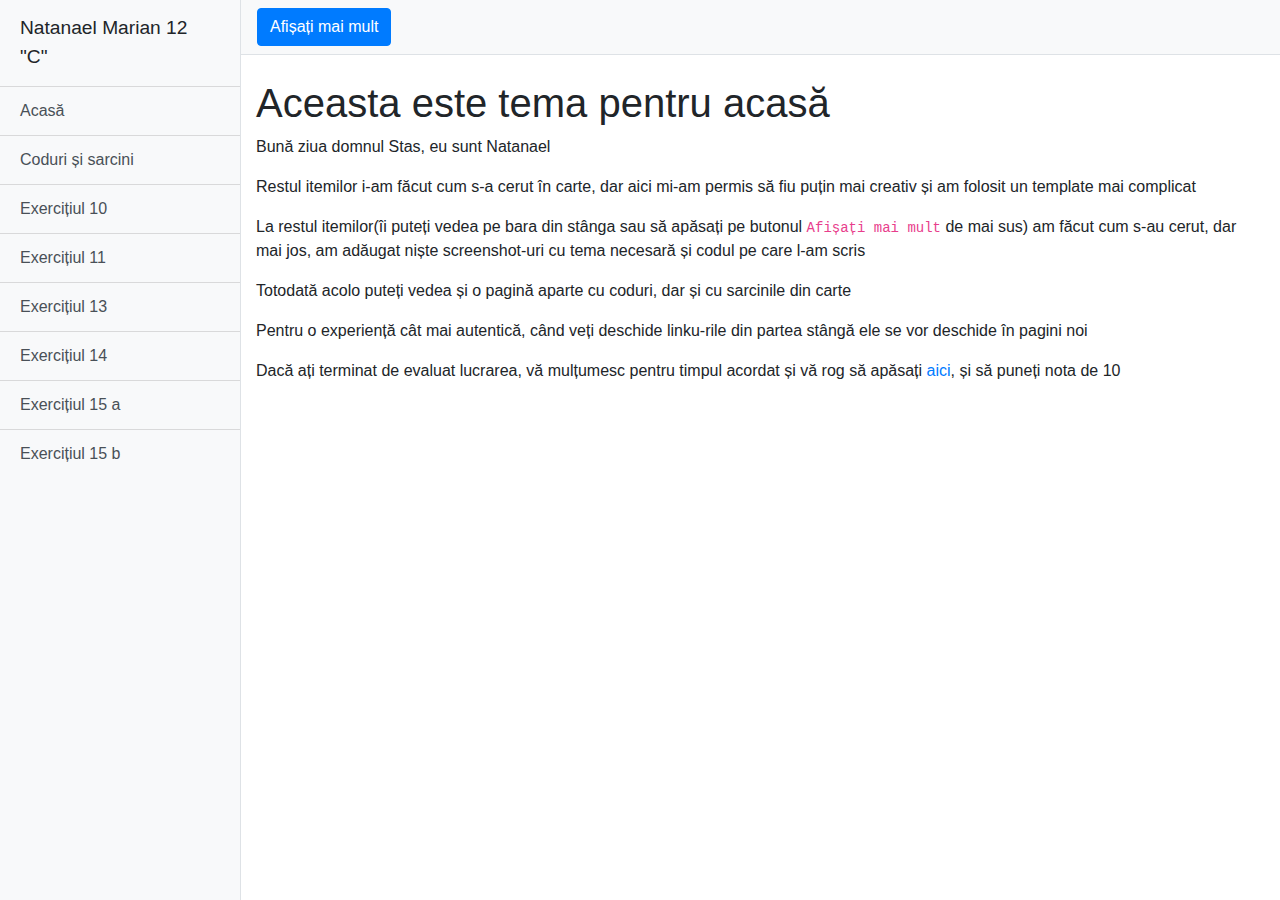
<file: index.html>
<!DOCTYPE html>
<html>

<head>
  <meta name="viewport" content="width=device-width, initial-scale=1, shrink-to-fit=no">
  <title>Tema pentru acasa Natanael Marian</title>
  <link href="css/bootstrap.min.css" rel="stylesheet">
  <link href="css/simple-sidebar.css" rel="stylesheet">
</head>

<body>
  <div class="d-flex" id="wrapper">
    <div class="bg-light border-right" id="sidebar-wrapper">
      <div class="sidebar-heading">Natanael Marian 12 "C"</div>
      <div class="list-group list-group-flush">
        <a href="./index.html" class="list-group-item list-group-item-action bg-light">Acasă</a>
        <a href="./coduri.html" class="list-group-item list-group-item-action bg-light">Coduri și sarcini</a>
        <a href="./ex10p124.html" target="_blank" class="list-group-item list-group-item-action bg-light">Exercițiul 10</a>
        <a href="./ex11p124.html" target="_blank" class="list-group-item list-group-item-action bg-light">Exercițiul 11</a>
        <a href="./ex13p128.html" target="_blank" class="list-group-item list-group-item-action bg-light">Exercițiul 13</a>
        <a href="./ex14p128.html" target="_blank" class="list-group-item list-group-item-action bg-light">Exercițiul 14</a>
        <a href="./ex15ap128.html" target="_blank" class="list-group-item list-group-item-action bg-light">Exercițiul 15 a</a>
        <a href="./ex15bp128.html" target="_blank" class="list-group-item list-group-item-action bg-light">Exercițiul 15 b</a>
      </div>
    </div>
    <div id="page-content-wrapper">
      <nav class="navbar navbar-expand-lg navbar-light bg-light border-bottom">
        <button class="btn btn-primary" id="menu-toggle">Afișați mai mult</button>
        <button class="navbar-toggler" type="button" data-toggle="collapse" data-target="#navbarSupportedContent" aria-controls="navbarSupportedContent" aria-expanded="false" aria-label="Toggle navigation">
          <span class="navbar-toggler-icon"></span>
        </button>
      </nav>
      <div class="container-fluid">
        <h1 class="mt-4">Aceasta este tema pentru acasă</h1>
        <p>Bună ziua domnul Stas, eu sunt Natanael</p>
        <p>Restul itemilor i-am făcut cum s-a cerut în carte, dar aici mi-am permis să fiu puțin mai creativ și am folosit un template mai complicat</p>
        <p>La restul itemilor(îi puteți vedea pe bara din stânga sau să apăsați pe butonul <code>Afișați mai mult</code> de mai sus) am făcut cum s-au cerut, dar mai jos, am adăugat niște screenshot-uri cu tema necesară și codul pe care l-am scris</p>
        <p>Totodată acolo puteți vedea și o pagină aparte cu coduri, dar și cu sarcinile din carte</p>
        <p>Pentru o experiență cât mai autentică, când veți deschide linku-rile din partea stângă ele se vor deschide în pagini noi</p>
        <p>Dacă ați terminat de evaluat lucrarea, vă mulțumesc pentru timpul acordat și vă rog să apăsați <a href="https://studii.md/">aici<a>, și să puneți nota de 10</p>
      </div>
    </div>
  </div>
  <script src="https://cdnjs.cloudflare.com/ajax/libs/jquery/3.4.1/jquery.min.js"></script>
  <script src="https://cdnjs.cloudflare.com/ajax/libs/twitter-bootstrap/4.4.0/js/bootstrap.bundle.min.js"></script>
  <script>
    $("#menu-toggle").click(function(e) {
      e.preventDefault();
      $("#wrapper").toggleClass("toggled");
    });
  </script>
</body>
</html>
</file>
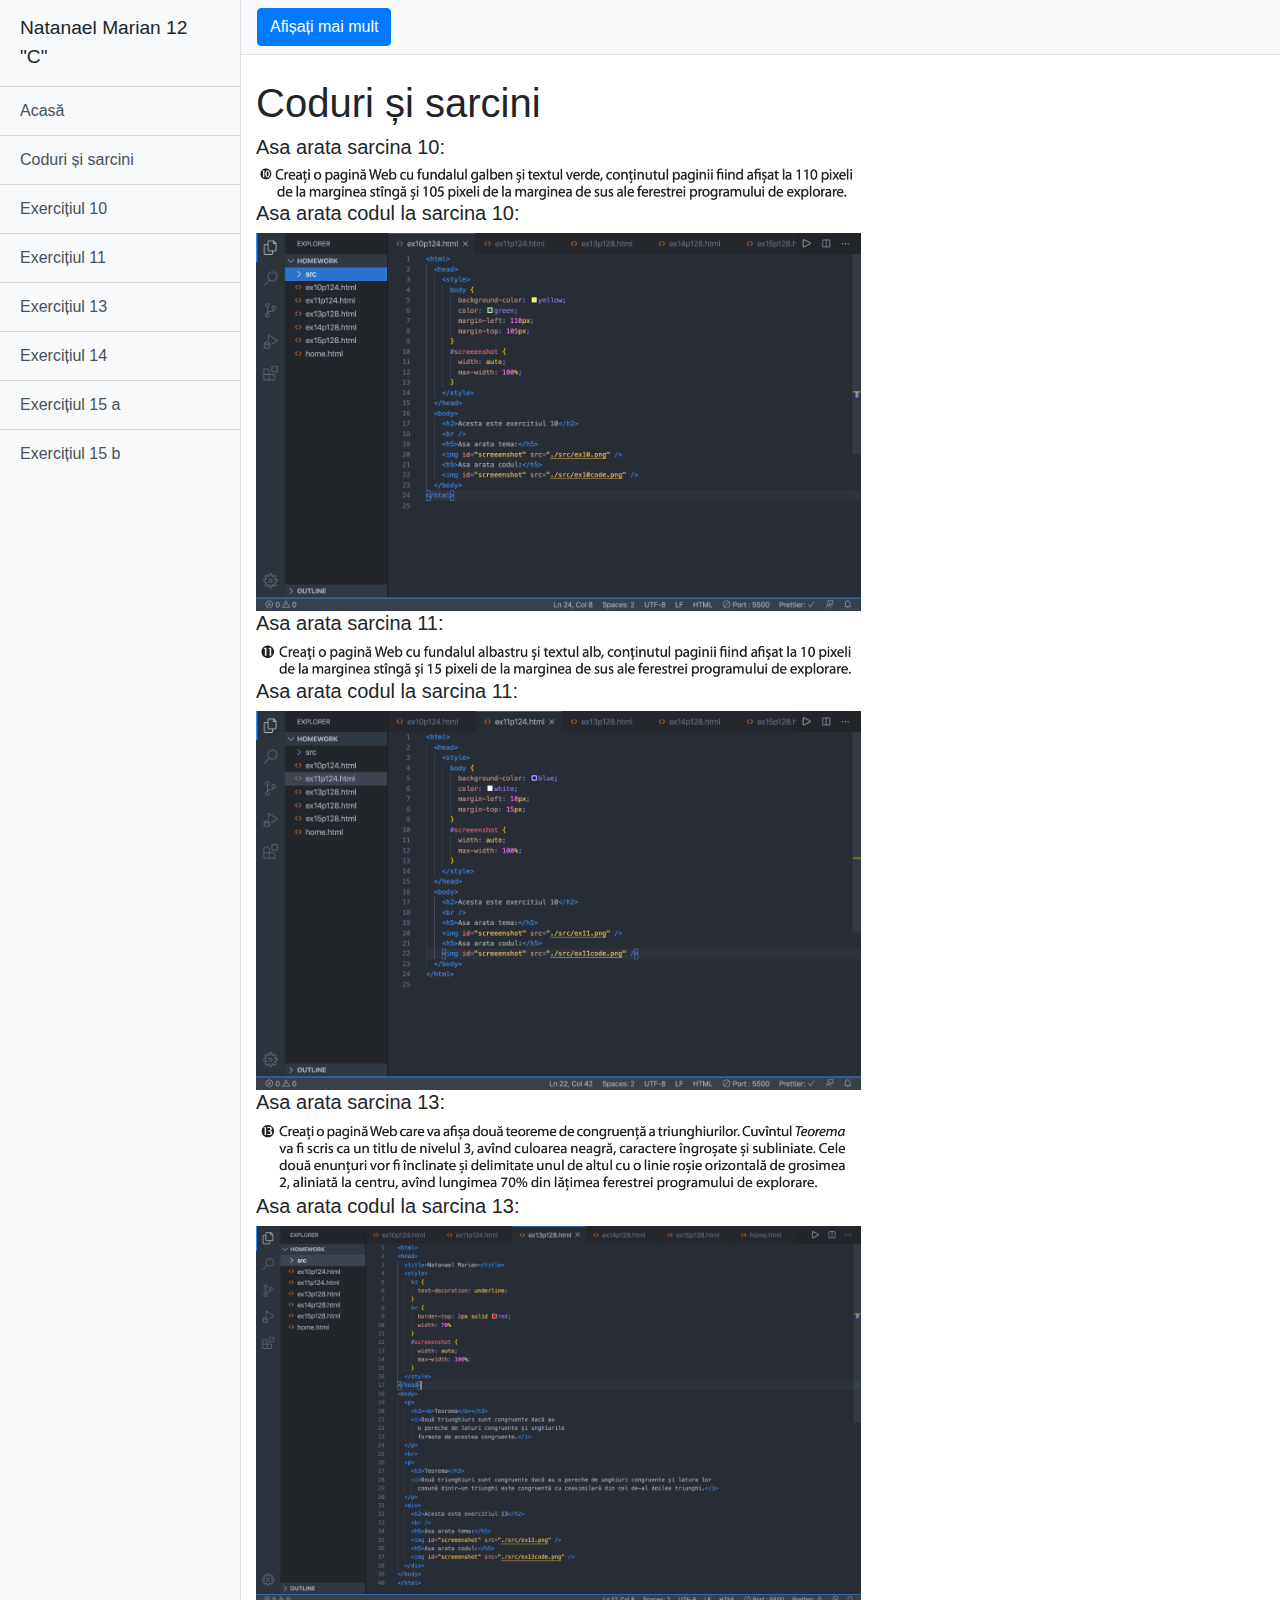
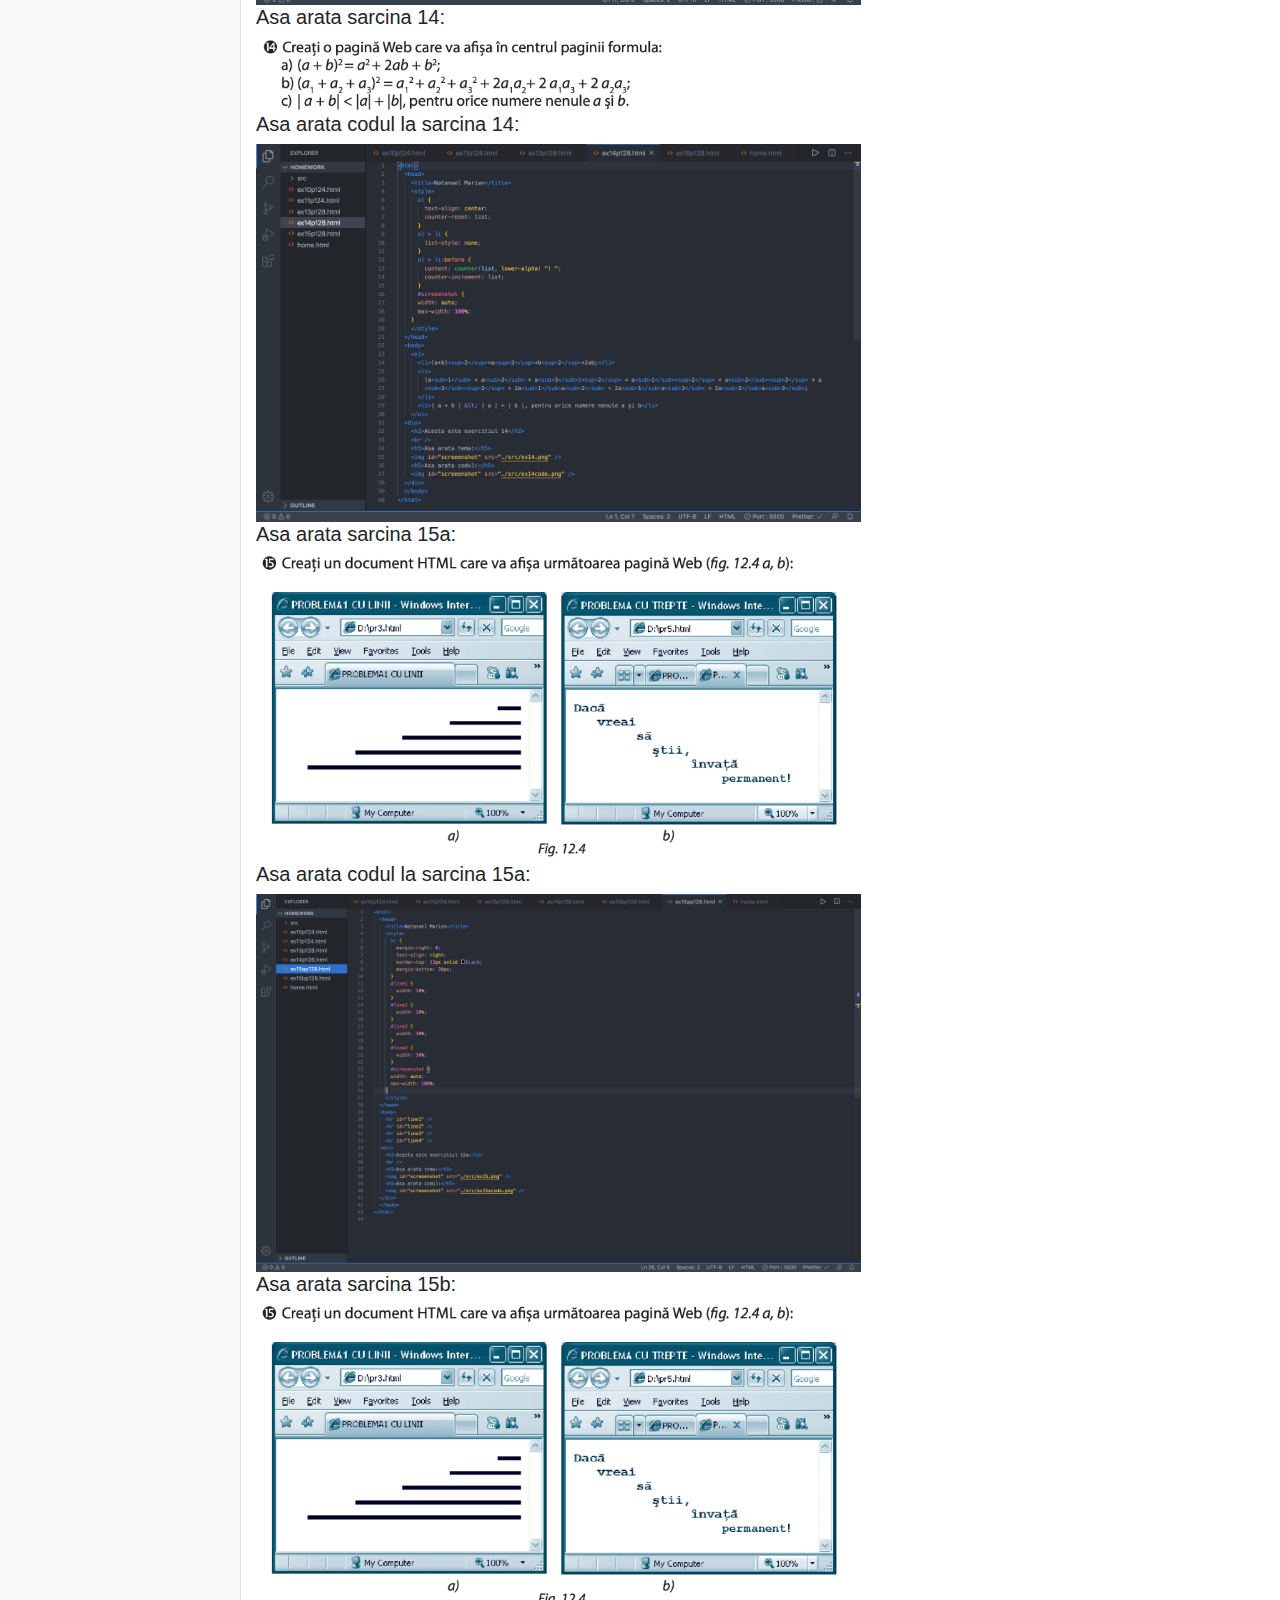
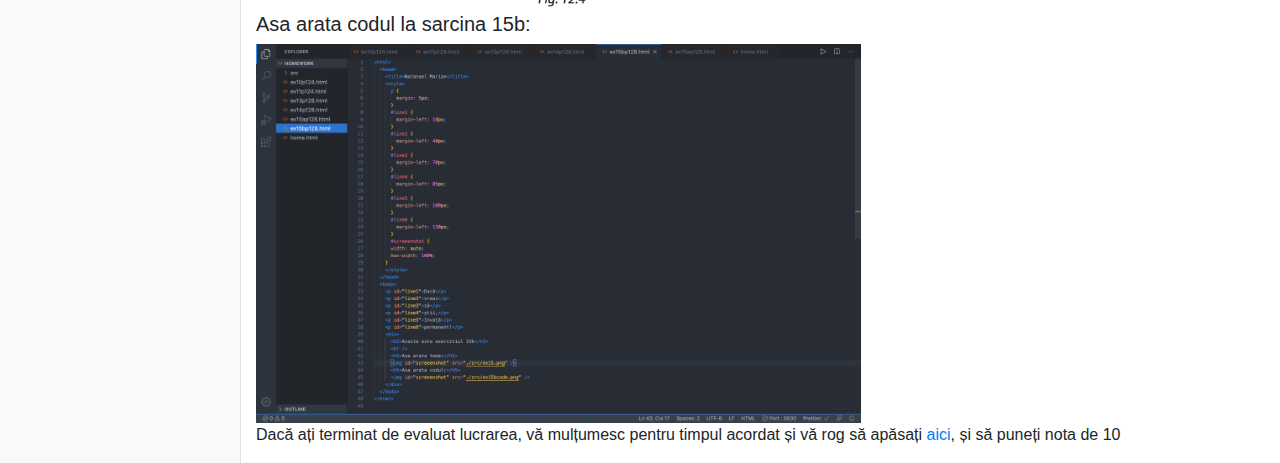
<file: coduri.html>
<!DOCTYPE html>
<html>

<head>
  <meta name="viewport" content="width=device-width, initial-scale=1, shrink-to-fit=no">
  <title>Tema pentru acasa Natanael Marian</title>
  <link href="css/bootstrap.min.css" rel="stylesheet">
  <link href="css/simple-sidebar.css" rel="stylesheet">
</head>

<body>
  <div class="d-flex" id="wrapper">
    <div class="bg-light border-right" id="sidebar-wrapper">
      <div class="sidebar-heading">Natanael Marian 12 "C"</div>
      <div class="list-group list-group-flush">
        <a href="./index.html" class="list-group-item list-group-item-action bg-light">Acasă</a>
        <a href="./coduri.html" class="list-group-item list-group-item-action bg-light">Coduri și sarcini</a>
        <a href="./ex10p124.html" target="_blank" class="list-group-item list-group-item-action bg-light">Exercițiul 10</a>
        <a href="./ex11p124.html" target="_blank" class="list-group-item list-group-item-action bg-light">Exercițiul 11</a>
        <a href="./ex13p128.html" target="_blank" class="list-group-item list-group-item-action bg-light">Exercițiul 13</a>
        <a href="./ex14p128.html" target="_blank" class="list-group-item list-group-item-action bg-light">Exercițiul 14</a>
        <a href="./ex15ap128.html" target="_blank" class="list-group-item list-group-item-action bg-light">Exercițiul 15 a</a>
        <a href="./ex15bp128.html" target="_blank" class="list-group-item list-group-item-action bg-light">Exercițiul 15 b</a>
      </div>
    </div>
    <div id="page-content-wrapper">
      <nav class="navbar navbar-expand-lg navbar-light bg-light border-bottom">
        <button class="btn btn-primary" id="menu-toggle">Afișați mai mult</button>
        <button class="navbar-toggler" type="button" data-toggle="collapse" data-target="#navbarSupportedContent" aria-controls="navbarSupportedContent" aria-expanded="false" aria-label="Toggle navigation">
          <span class="navbar-toggler-icon"></span>
        </button>
      </nav>
      <div class="container-fluid">
        <h1 class="mt-4">Coduri și sarcini</h1>
        <h5>Asa arata sarcina 10:</h5>
        <img id="screeenshot" src="./src/ex10.png" />
        <h5>Asa arata codul la sarcina 10:</h5>
        <img id="screeenshot" src="./src/ex10code.png" />
        
        <h5>Asa arata sarcina 11:</h5>
        <img id="screeenshot" src="./src/ex11.png" />
        <h5>Asa arata codul la sarcina 11:</h5>
        <img id="screeenshot" src="./src/ex11code.png" />
        
        <h5>Asa arata sarcina 13:</h5>
        <img id="screeenshot" src="./src/ex13.png" />
        <h5>Asa arata codul la sarcina 13:</h5>
        <img id="screeenshot" src="./src/ex13code.png" />
        
        <h5>Asa arata sarcina 14:</h5>
        <img id="screeenshot" src="./src/ex14.png" />
        <h5>Asa arata codul la sarcina 14:</h5>
        <img id="screeenshot" src="./src/ex14code.png" />
        
        <h5>Asa arata sarcina 15a:</h5>
        <img id="screeenshot" src="./src/ex15.png" />
        <h5>Asa arata codul la sarcina 15a:</h5>
        <img id="screeenshot" src="./src/ex15acode.png" />
        
        <h5>Asa arata sarcina 15b:</h5>
        <img id="screeenshot" src="./src/ex15.png" />
        <h5>Asa arata codul la sarcina 15b:</h5>
        <img id="screeenshot" src="./src/ex15bcode.png" />
        
        <p>Dacă ați terminat de evaluat lucrarea, vă mulțumesc pentru timpul acordat și vă rog să apăsați <a href="https://studii.md/">aici<a>, și să puneți nota de 10</p>
      </div>
    </div>
  </div>
  <script src="https://cdnjs.cloudflare.com/ajax/libs/jquery/3.4.1/jquery.min.js"></script>
  <script src="https://cdnjs.cloudflare.com/ajax/libs/twitter-bootstrap/4.4.0/js/bootstrap.bundle.min.js"></script>
  <script>
    $("#menu-toggle").click(function(e) {
      e.preventDefault();
      $("#wrapper").toggleClass("toggled");
    });
  </script>
</body>
</html>
</file>
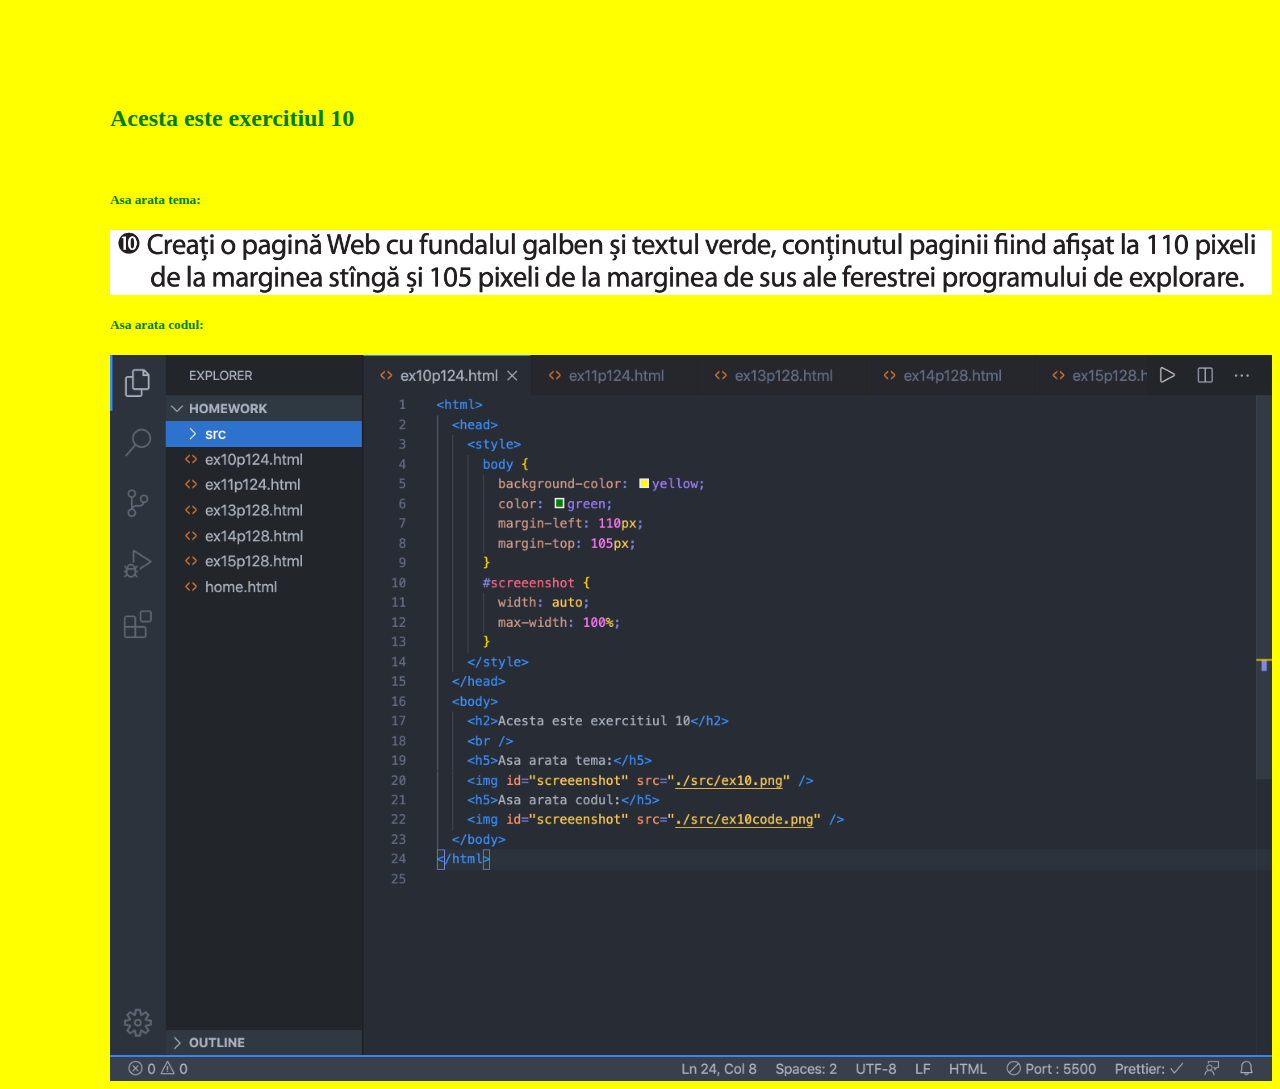
<file: ex10p124.html>
<html>
  <head>    
    <title>Natanael Marian</title>
    <style>
      body {
        background-color: yellow;
        color: green;
        margin-left: 110px;
        margin-top: 105px;
      }
      #screeenshot {
        width: auto;
        max-width: 100%;
      }
    </style>
  </head>
  <body>
    <h2>Acesta este exercitiul 10</h2>
    <br />
    <h5>Asa arata tema:</h5>
    <img id="screeenshot" src="./src/ex10.png" />
    <h5>Asa arata codul:</h5>
    <img id="screeenshot" src="./src/ex10code.png" />
  </body>
</html>
</file>
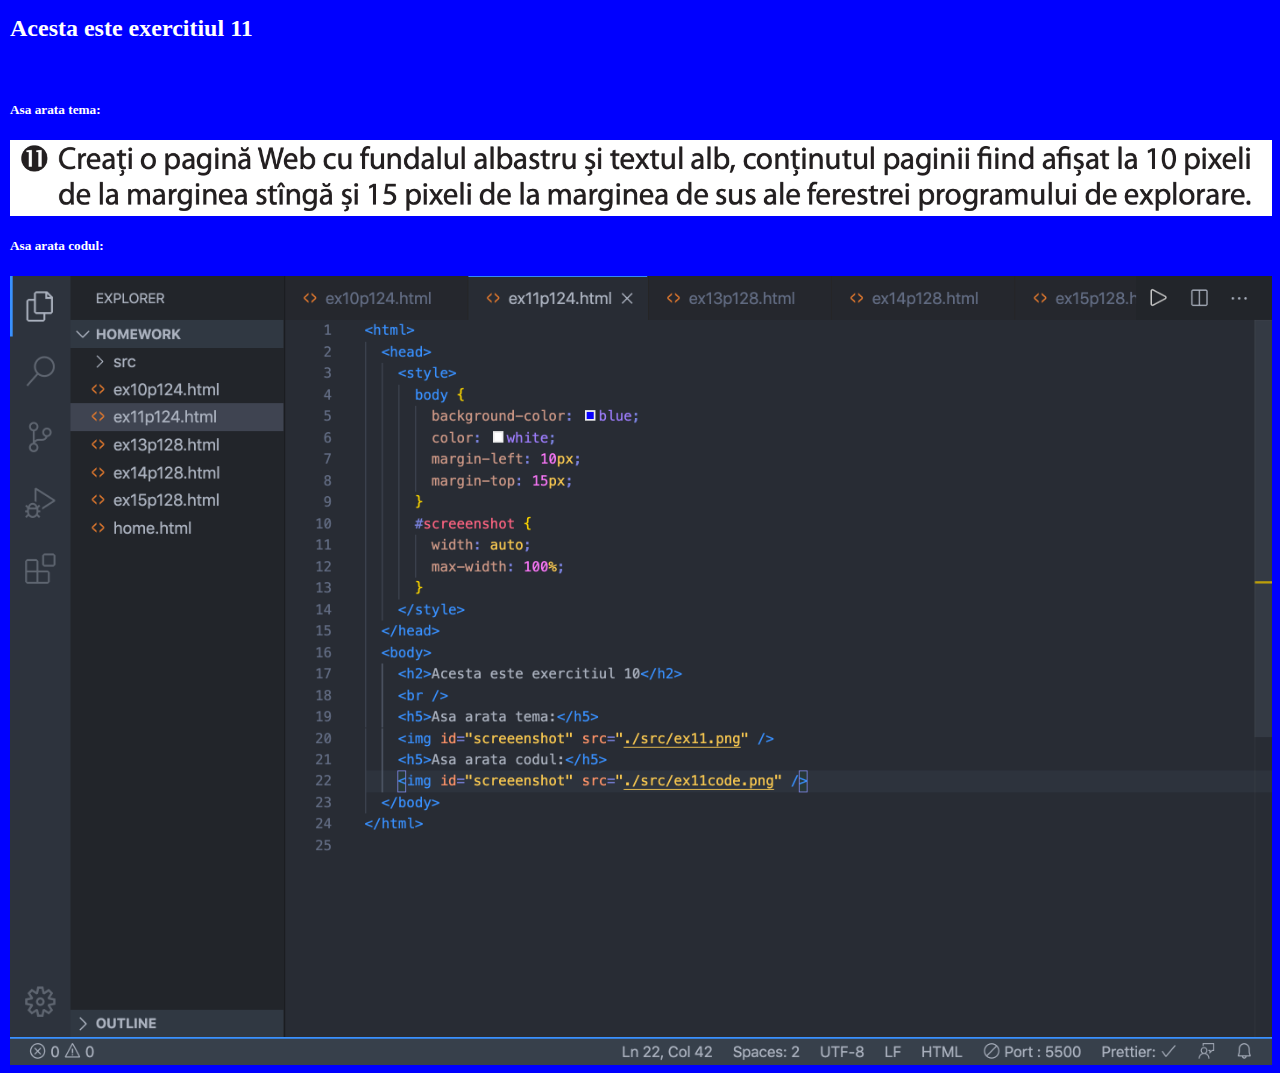
<file: ex11p124.html>
<html>
  <head>
    <title>Natanael Marian</title>
    <style>
      body {
        background-color: blue;
        color: white;
        margin-left: 10px;
        margin-top: 15px;
      }
      #screeenshot {
        width: auto;
        max-width: 100%;
      }
    </style>
  </head>
  <body>
    <h2>Acesta este exercitiul 11</h2>
    <br />
    <h5>Asa arata tema:</h5>
    <img id="screeenshot" src="./src/ex11.png" />
    <h5>Asa arata codul:</h5>
    <img id="screeenshot" src="./src/ex11code.png" />
  </body>
</html>
</file>
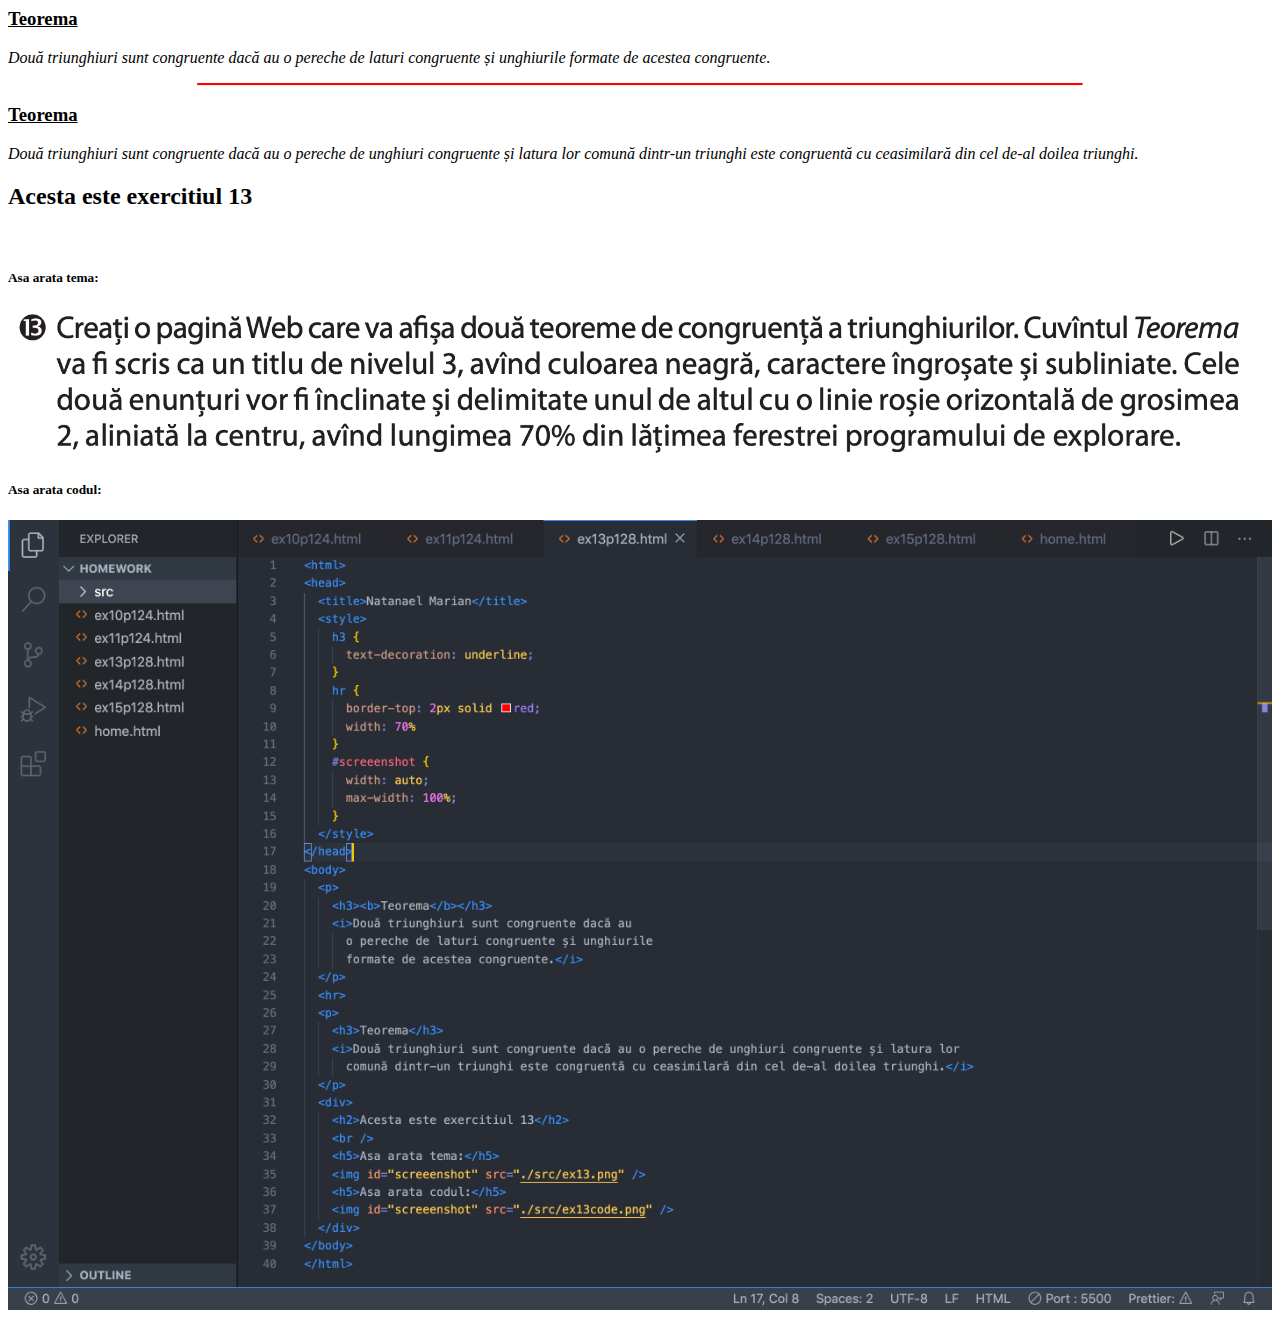
<file: ex13p128.html>
<html>
<head>
  <title>Natanael Marian</title>
  <style>
    h3 {
      text-decoration: underline;
    }
    hr {
      border-top: 2px solid red;
      width: 70%
    }
    #screeenshot {
      width: auto;
      max-width: 100%;
    }
  </style>
</head>
<body>
  <p>
    <h3><b>Teorema</b></h3>
    <i>Două triunghiuri sunt congruente dacă au
      o pereche de laturi congruente și unghiurile
      formate de acestea congruente.</i>
  </p>
  <hr>
  <p>
    <h3>Teorema</h3>
    <i>Două triunghiuri sunt congruente dacă au o pereche de unghiuri congruente și latura lor
      comună dintr-un triunghi este congruentă cu ceasimilară din cel de-al doilea triunghi.</i>
  </p>
  <div>
    <h2>Acesta este exercitiul 13</h2>
    <br />
    <h5>Asa arata tema:</h5>
    <img id="screeenshot" src="./src/ex13.png" />
    <h5>Asa arata codul:</h5>
    <img id="screeenshot" src="./src/ex13code.png" />
  </div>
</body>
</html>
</file>
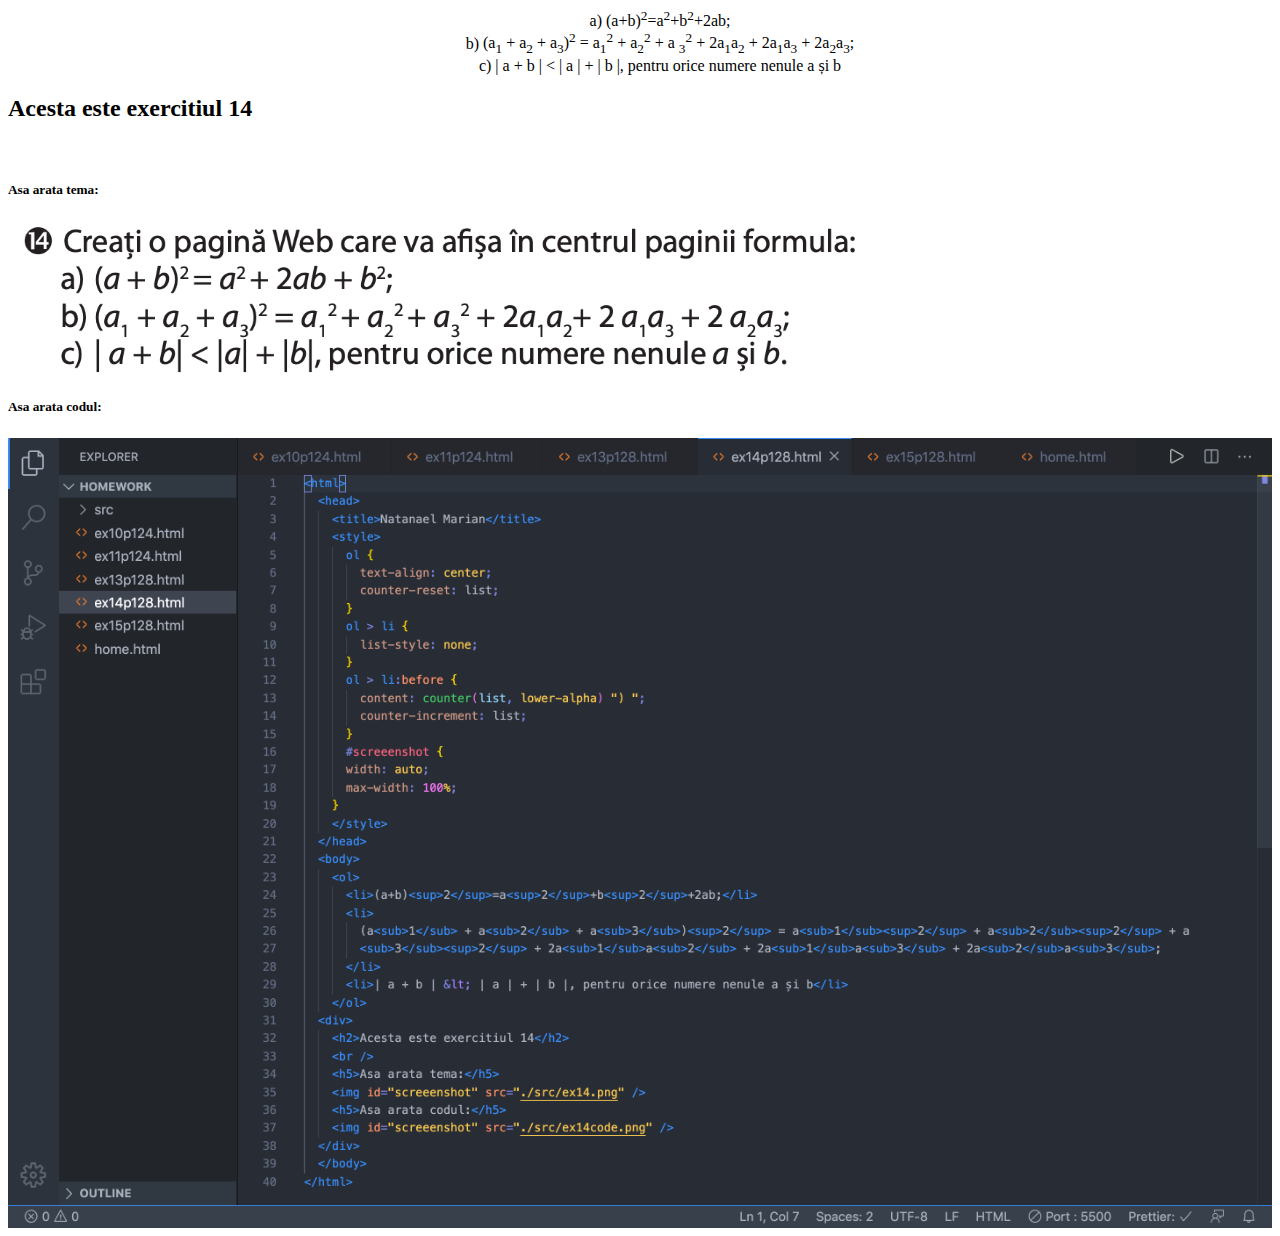
<file: ex14p128.html>
<html>
  <head>
    <title>Natanael Marian</title>
    <style>
      ol {
        text-align: center;
        counter-reset: list;
      }
      ol > li {
        list-style: none;
      }
      ol > li:before {
        content: counter(list, lower-alpha) ") ";
        counter-increment: list;
      }
      #screeenshot {
      width: auto;
      max-width: 100%;
    }
    </style>
  </head>
  <body>
    <ol>
      <li>(a+b)<sup>2</sup>=a<sup>2</sup>+b<sup>2</sup>+2ab;</li>
      <li>
        (a<sub>1</sub> + a<sub>2</sub> + a<sub>3</sub>)<sup>2</sup> = a<sub>1</sub><sup>2</sup> + a<sub>2</sub><sup>2</sup> + a
        <sub>3</sub><sup>2</sup> + 2a<sub>1</sub>a<sub>2</sub> + 2a<sub>1</sub>a<sub>3</sub> + 2a<sub>2</sub>a<sub>3</sub>;
      </li>
      <li>| a + b | &lt; | a | + | b |, pentru orice numere nenule a și b</li>
    </ol>
  <div>
    <h2>Acesta este exercitiul 14</h2>
    <br />
    <h5>Asa arata tema:</h5>
    <img id="screeenshot" src="./src/ex14.png" />
    <h5>Asa arata codul:</h5>
    <img id="screeenshot" src="./src/ex14code.png" />
  </div>
  </body>
</html>
</file>
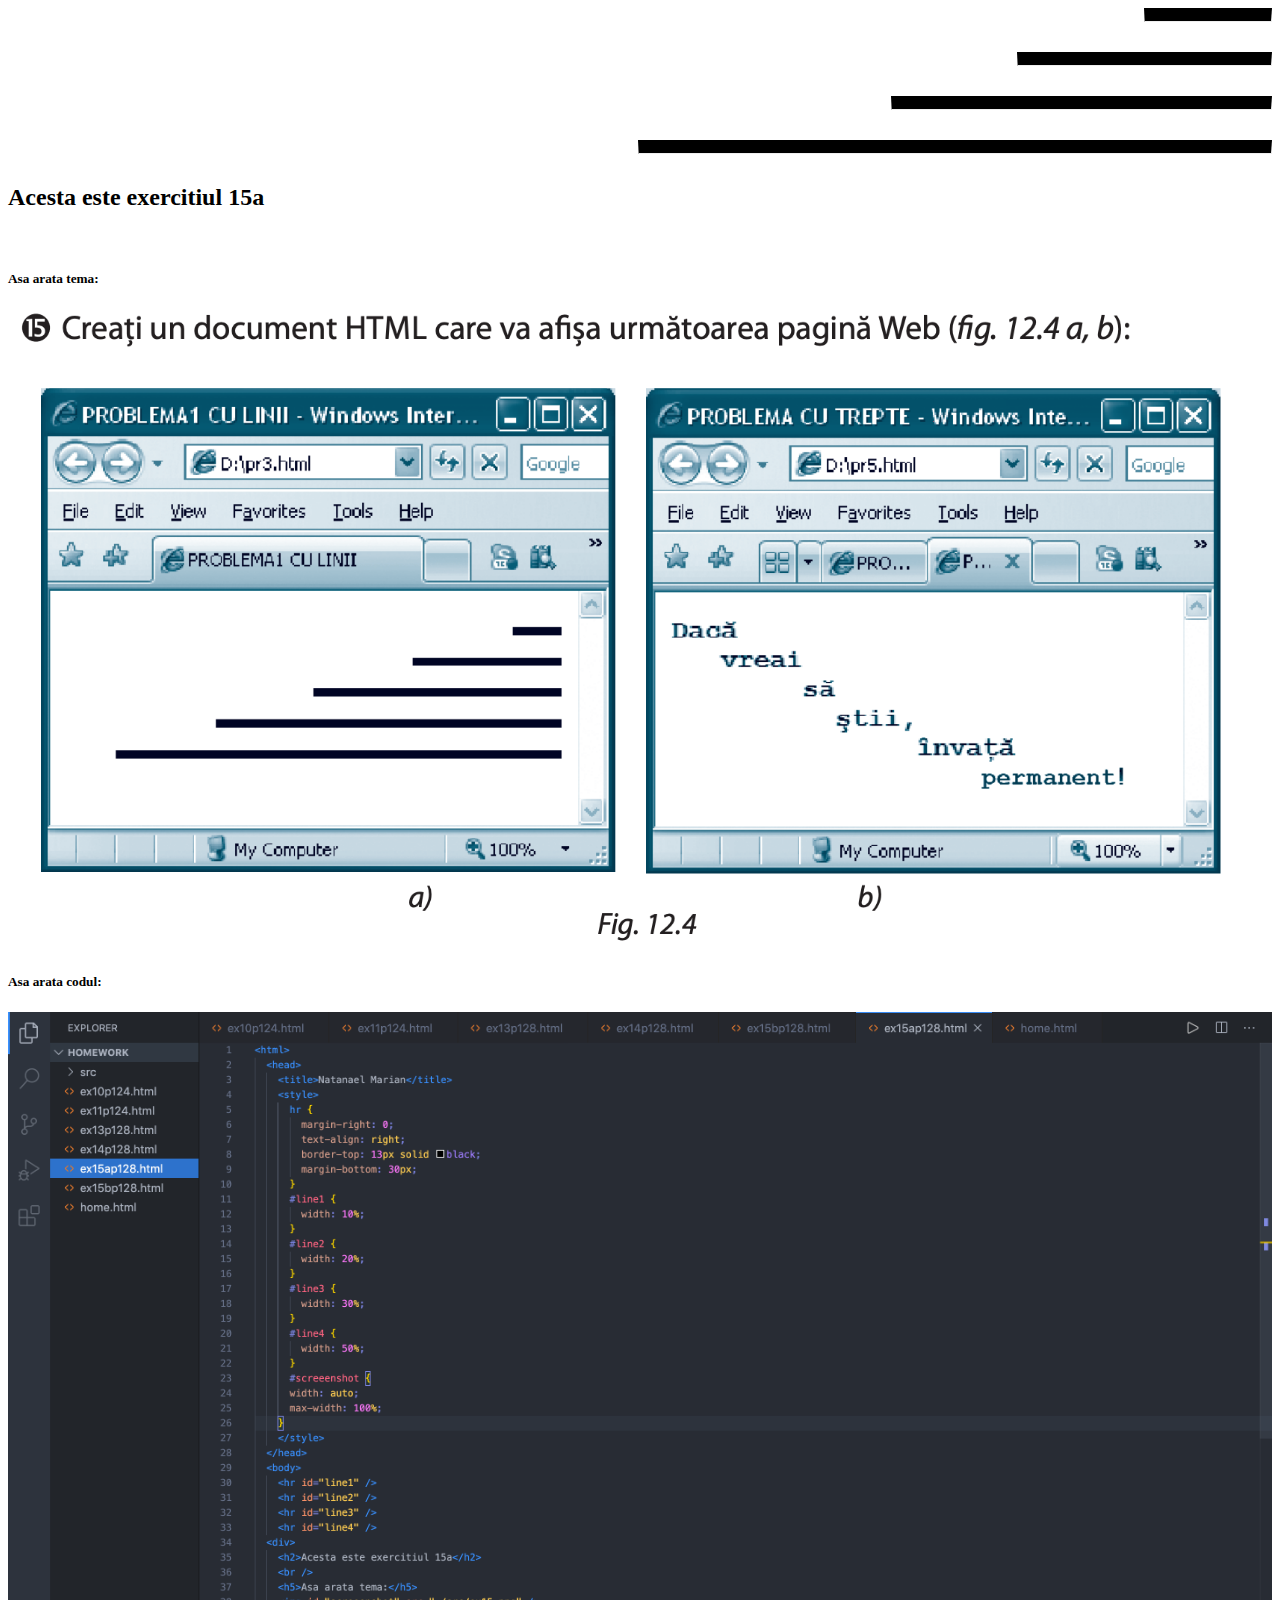
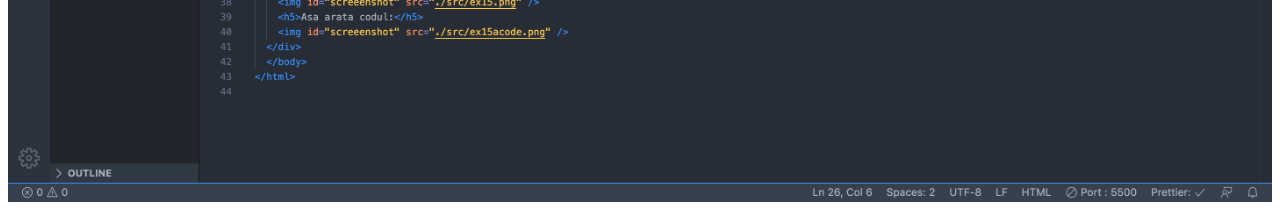
<file: ex15ap128.html>
<html>
  <head>
    <title>Natanael Marian</title>
    <style>
      hr {
        margin-right: 0;
        text-align: right;
        border-top: 13px solid black;
        margin-bottom: 30px;
      }
      #line1 {
        width: 10%;
      }
      #line2 {
        width: 20%;
      }
      #line3 {
        width: 30%;
      }
      #line4 {
        width: 50%;
      }
      #screeenshot {
      width: auto;
      max-width: 100%;
    }
    </style>
  </head>
  <body>
    <hr id="line1" />
    <hr id="line2" />
    <hr id="line3" />
    <hr id="line4" />
  <div>
    <h2>Acesta este exercitiul 15a</h2>
    <br />
    <h5>Asa arata tema:</h5>
    <img id="screeenshot" src="./src/ex15.png" />
    <h5>Asa arata codul:</h5>
    <img id="screeenshot" src="./src/ex15acode.png" />
  </div>
  </body>
</html>
</file>
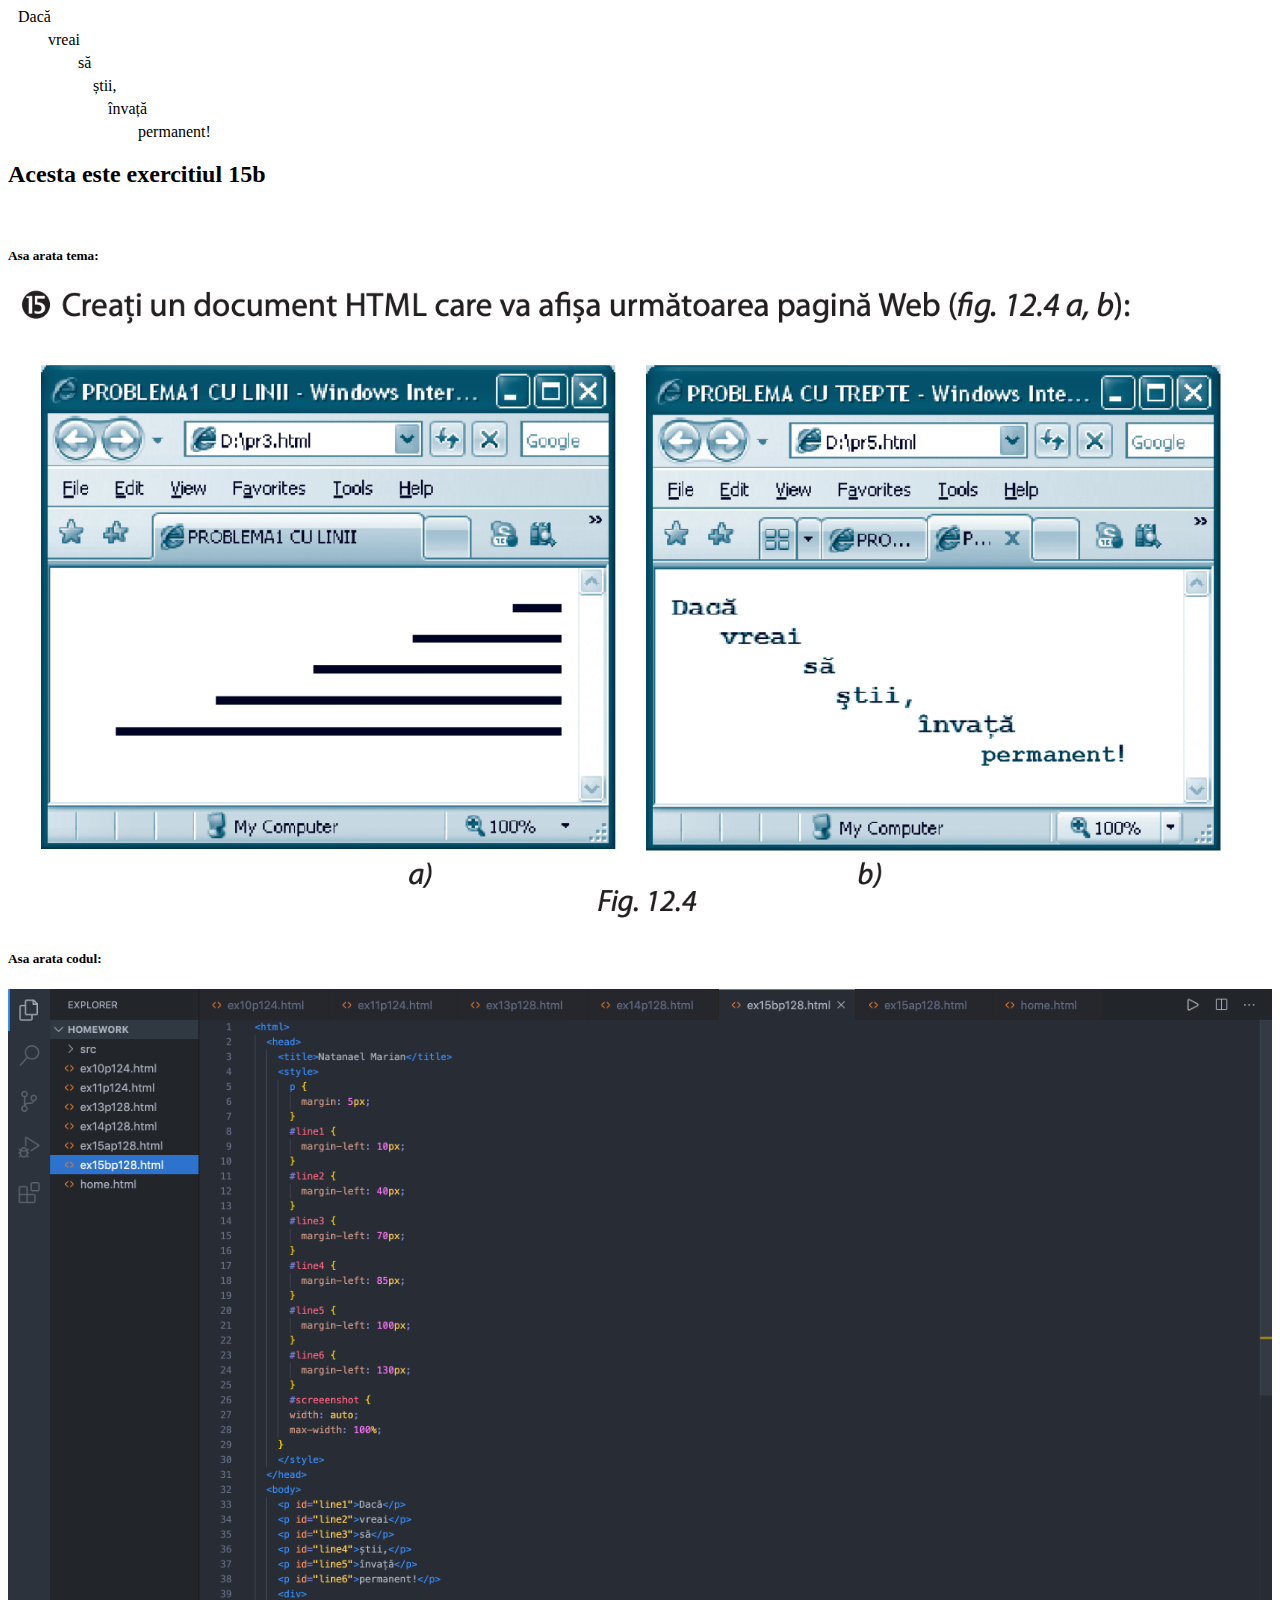
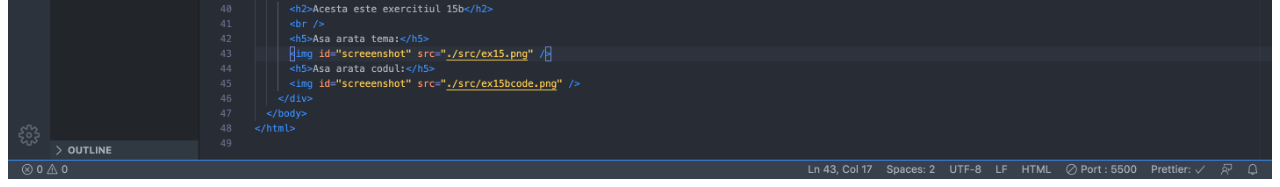
<file: ex15bp128.html>
<html>
  <head>
    <title>Natanael Marian</title>
    <style>
      p {
        margin: 5px;
      }
      #line1 {
        margin-left: 10px;
      }
      #line2 {
        margin-left: 40px;
      }
      #line3 {
        margin-left: 70px;
      }
      #line4 {
        margin-left: 85px;
      }
      #line5 {
        margin-left: 100px;
      }
      #line6 {
        margin-left: 130px;
      }
      #screeenshot {
      width: auto;
      max-width: 100%;
    }
    </style>
  </head>
  <body>
    <p id="line1">Dacă</p>
    <p id="line2">vreai</p>
    <p id="line3">să</p>
    <p id="line4">știi,</p>
    <p id="line5">învață</p>
    <p id="line6">permanent!</p>
    <div>
      <h2>Acesta este exercitiul 15b</h2>
      <br />
      <h5>Asa arata tema:</h5>
      <img id="screeenshot" src="./src/ex15.png" />
      <h5>Asa arata codul:</h5>
      <img id="screeenshot" src="./src/ex15bcode.png" />
    </div>
  </body>
</html>
</file>
<file: css/simple-sidebar.css>
/*!
 * Start Bootstrap - Simple Sidebar (https://startbootstrap.com/template-overviews/simple-sidebar)
 * Copyright 2013-2019 Start Bootstrap
 * Licensed under MIT (https://github.com/BlackrockDigital/startbootstrap-simple-sidebar/blob/master/LICENSE)
 */
body {
  overflow-x: hidden;
}

#sidebar-wrapper {
  min-height: 100vh;
  margin-left: -15rem;
  -webkit-transition: margin 0.25s ease-out;
  -moz-transition: margin 0.25s ease-out;
  -o-transition: margin 0.25s ease-out;
  transition: margin 0.25s ease-out;
}

#sidebar-wrapper .sidebar-heading {
  padding: 0.875rem 1.25rem;
  font-size: 1.2rem;
}

#sidebar-wrapper .list-group {
  width: 15rem;
}

#page-content-wrapper {
  min-width: 100vw;
}

#wrapper.toggled #sidebar-wrapper {
  margin-left: 0;
}
#screeenshot{
  width: auto;
  max-width: 60%;
}


@media (min-width: 768px) {
  #sidebar-wrapper {
    margin-left: 0;
  }

  #page-content-wrapper {
    min-width: 0;
    width: 100%;
  }

  #wrapper.toggled #sidebar-wrapper {
    margin-left: -15rem;
  }
}
</file>
